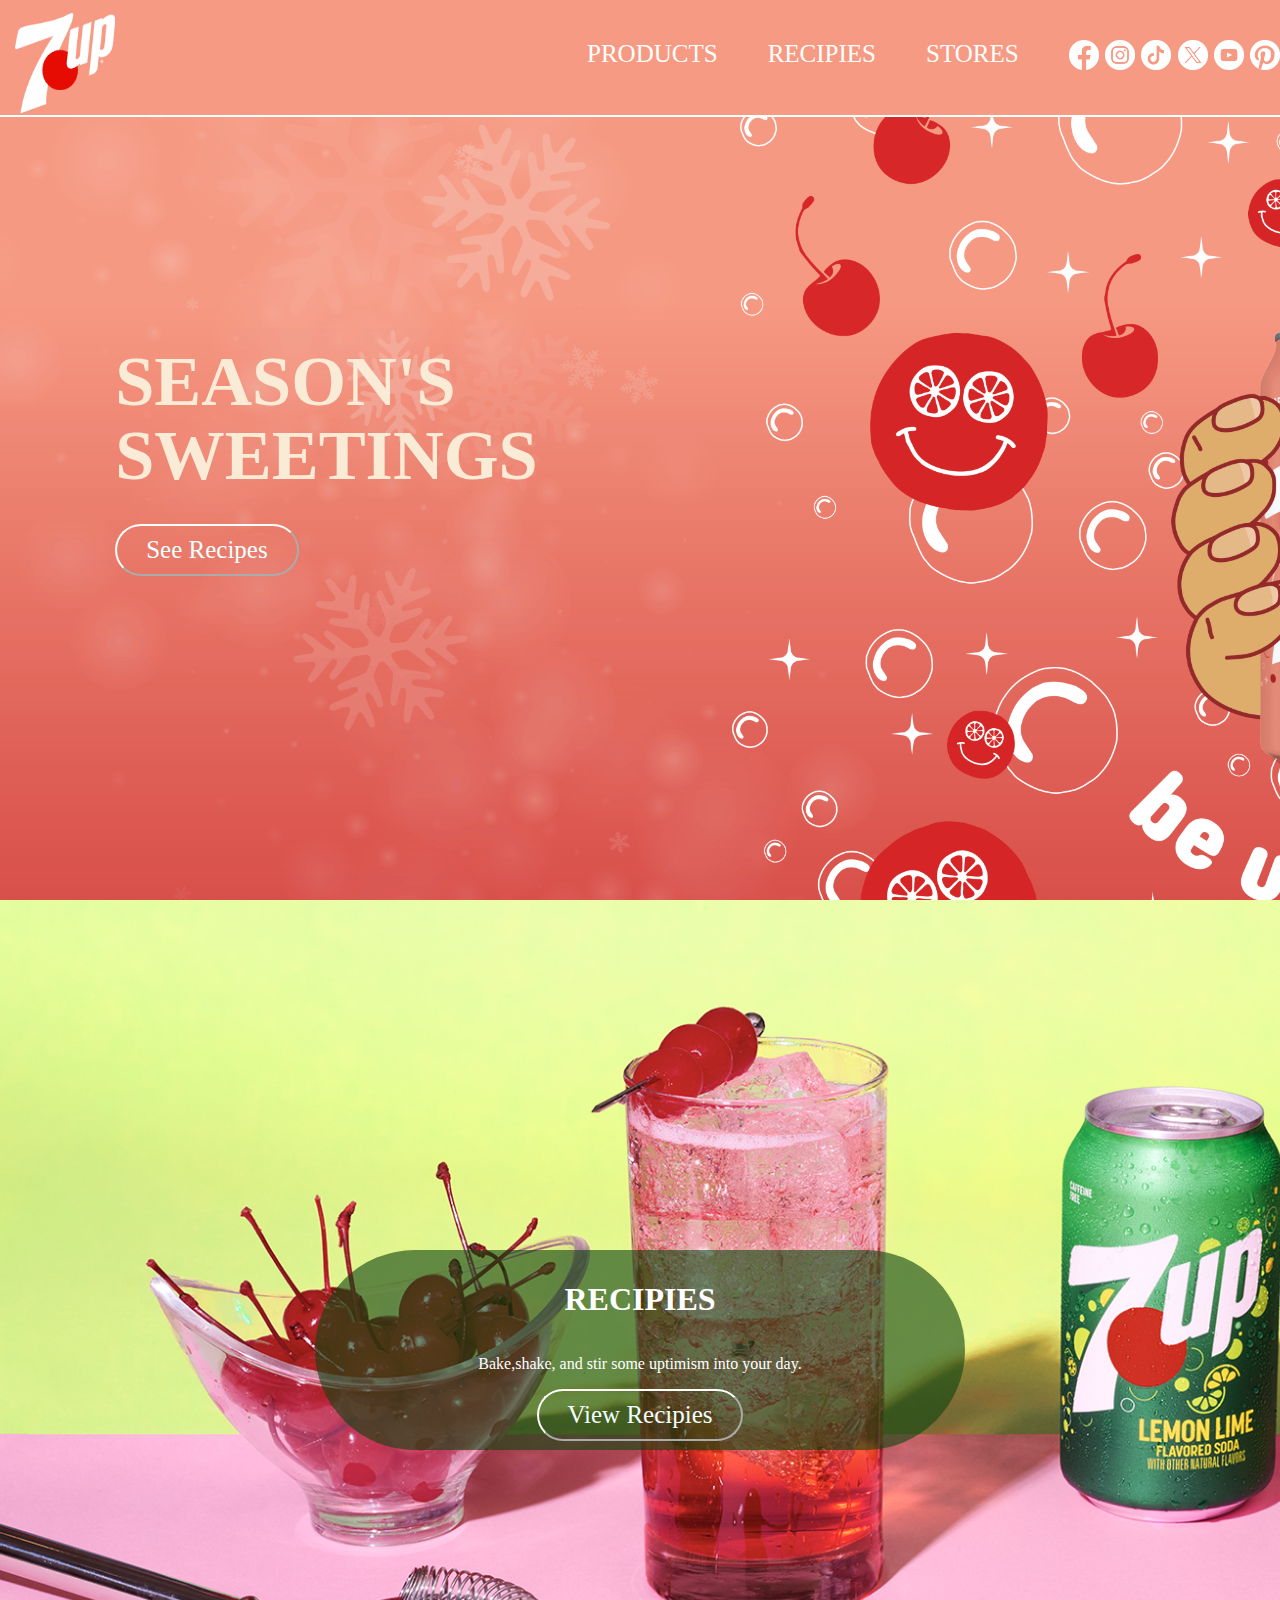
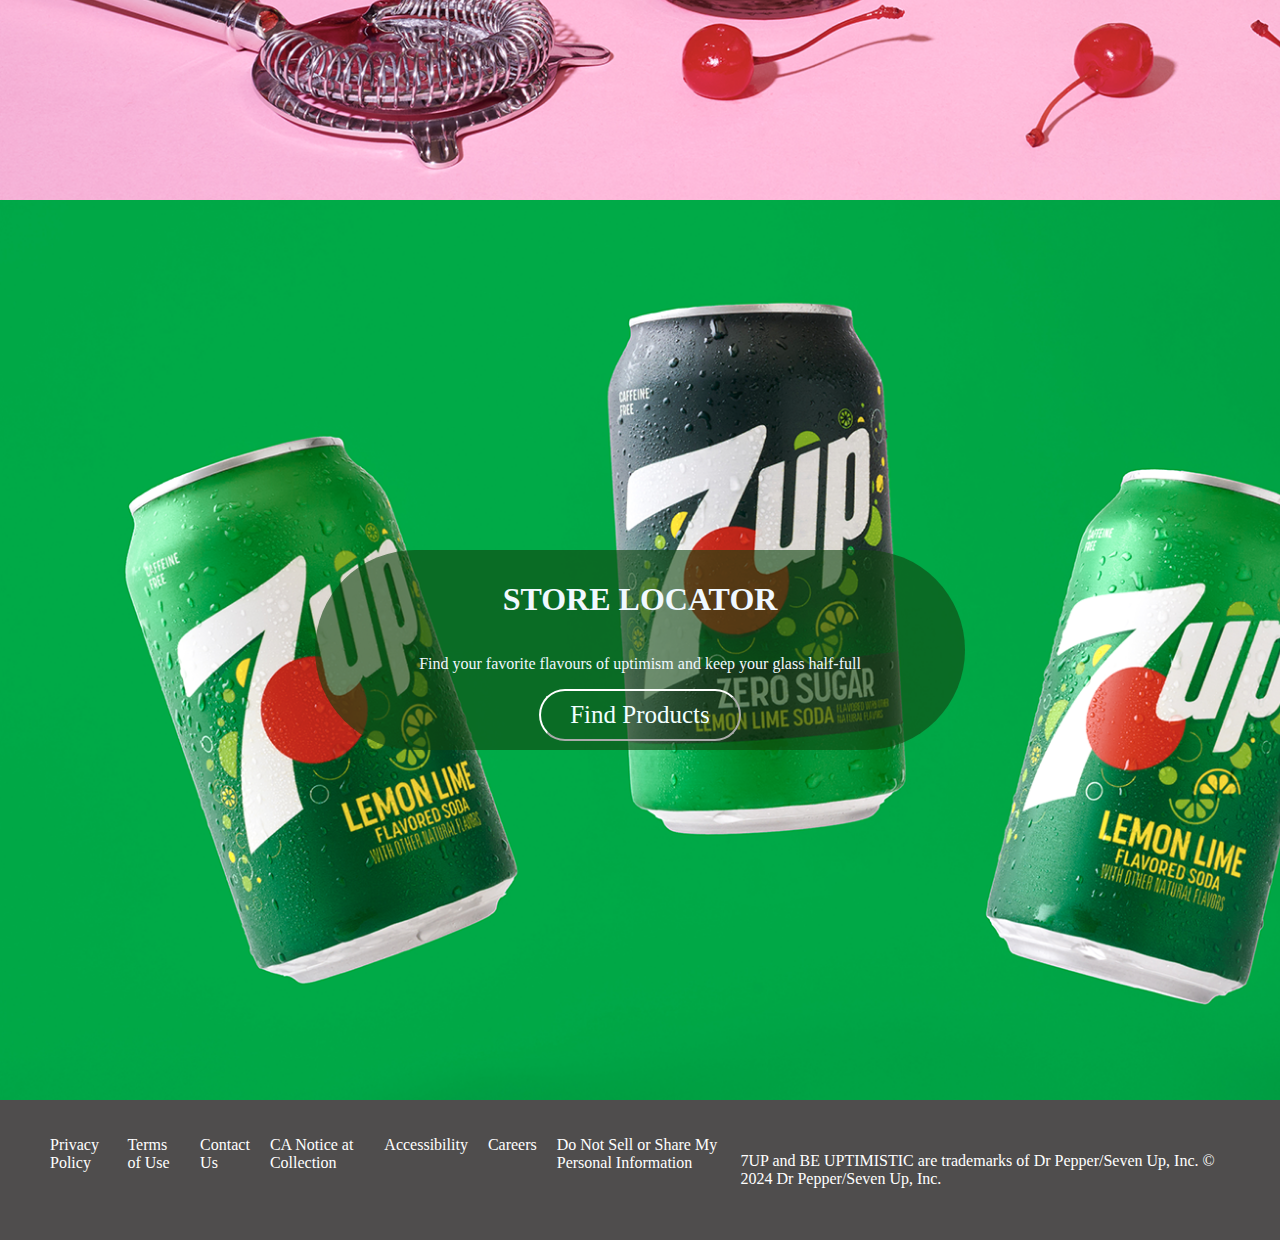
<file: index.html>
<!DOCTYPE html>
<html lang="en">
<head>
    <meta charset="UTF-8">
    <meta name="viewport" content="width=device-width, initial-scale=1.0">
    <title>Document</title>
    <link rel="stylesheet" href="7up.css">
    
</head>

<header>
    <nav>
        <img class="uplogo7" src="7up-logo-m.webp" alt="">
    </nav>
    <nav>
        
        <ul>

            <li>PRODUCTS</li>
            <li>RECIPIES</li>
            <li>STORES</li>
            <li><img src="fbicon.webp" class="icon"> <img src="socialIcons_instagram.webp" class="icon">
                <img src="socialIcons_tiktok.webp" class="icon"> <img src="socialIcons_x.webp" class="icon">
                <img src="socialIcons_youtube.webp" class="icon" > <img src="socialIcons_pinterest.webp" class="icon"></li>
            
        </ul>
    
    </nav>
</header>
<div class="text-banner1">
    <h1 class="seasons">
        Season's
        <br>
        Sweetings
    </h1>
    <button>See Recipes</button>
</div>
<div class="first-img" id="images"> </div>

<div class="second-img" id="images">
    
        <div class="shake"> 
            <h1>RECIPIES</h1>
            <P>Bake,shake, and stir some uptimism into your day.</P>
            <button>View Recipies</button>
        </div>
        
   
</div>
<div class="third-img"  id="images">
    <div class="green"> 
        <h1>STORE LOCATOR</h1>
        <P>Find your favorite flavours of uptimism and keep your glass half-full</P>
        <button>Find Products</button>
    </div>
</div>
    
<footer>
    <div class="footer-container">
        
        <div class="footer-links">
            <ul>
                <li><a href="#">Privacy Policy</a></li>
                <li><a href="#">Terms of Use</a></li>
                <li><a href="#">Contact Us</a></li>
                <li><a href="#">CA Notice at Collection</a></li>
                <li><a href="#">Accessibility</a></li>
                <li><a href="#">Careers</a></li>
                <li><a href="#">Do Not Sell or Share My Personal Information</a></li>
                
            </ul>
            <br>
            <p>7UP and BE UPTIMISTIC are trademarks of Dr Pepper/Seven Up, Inc. © 2024 Dr Pepper/Seven Up, Inc.</p>
        </div>
        
    </div>
</footer>

    
    

<body>
    
    
</body>
</html>
</file>
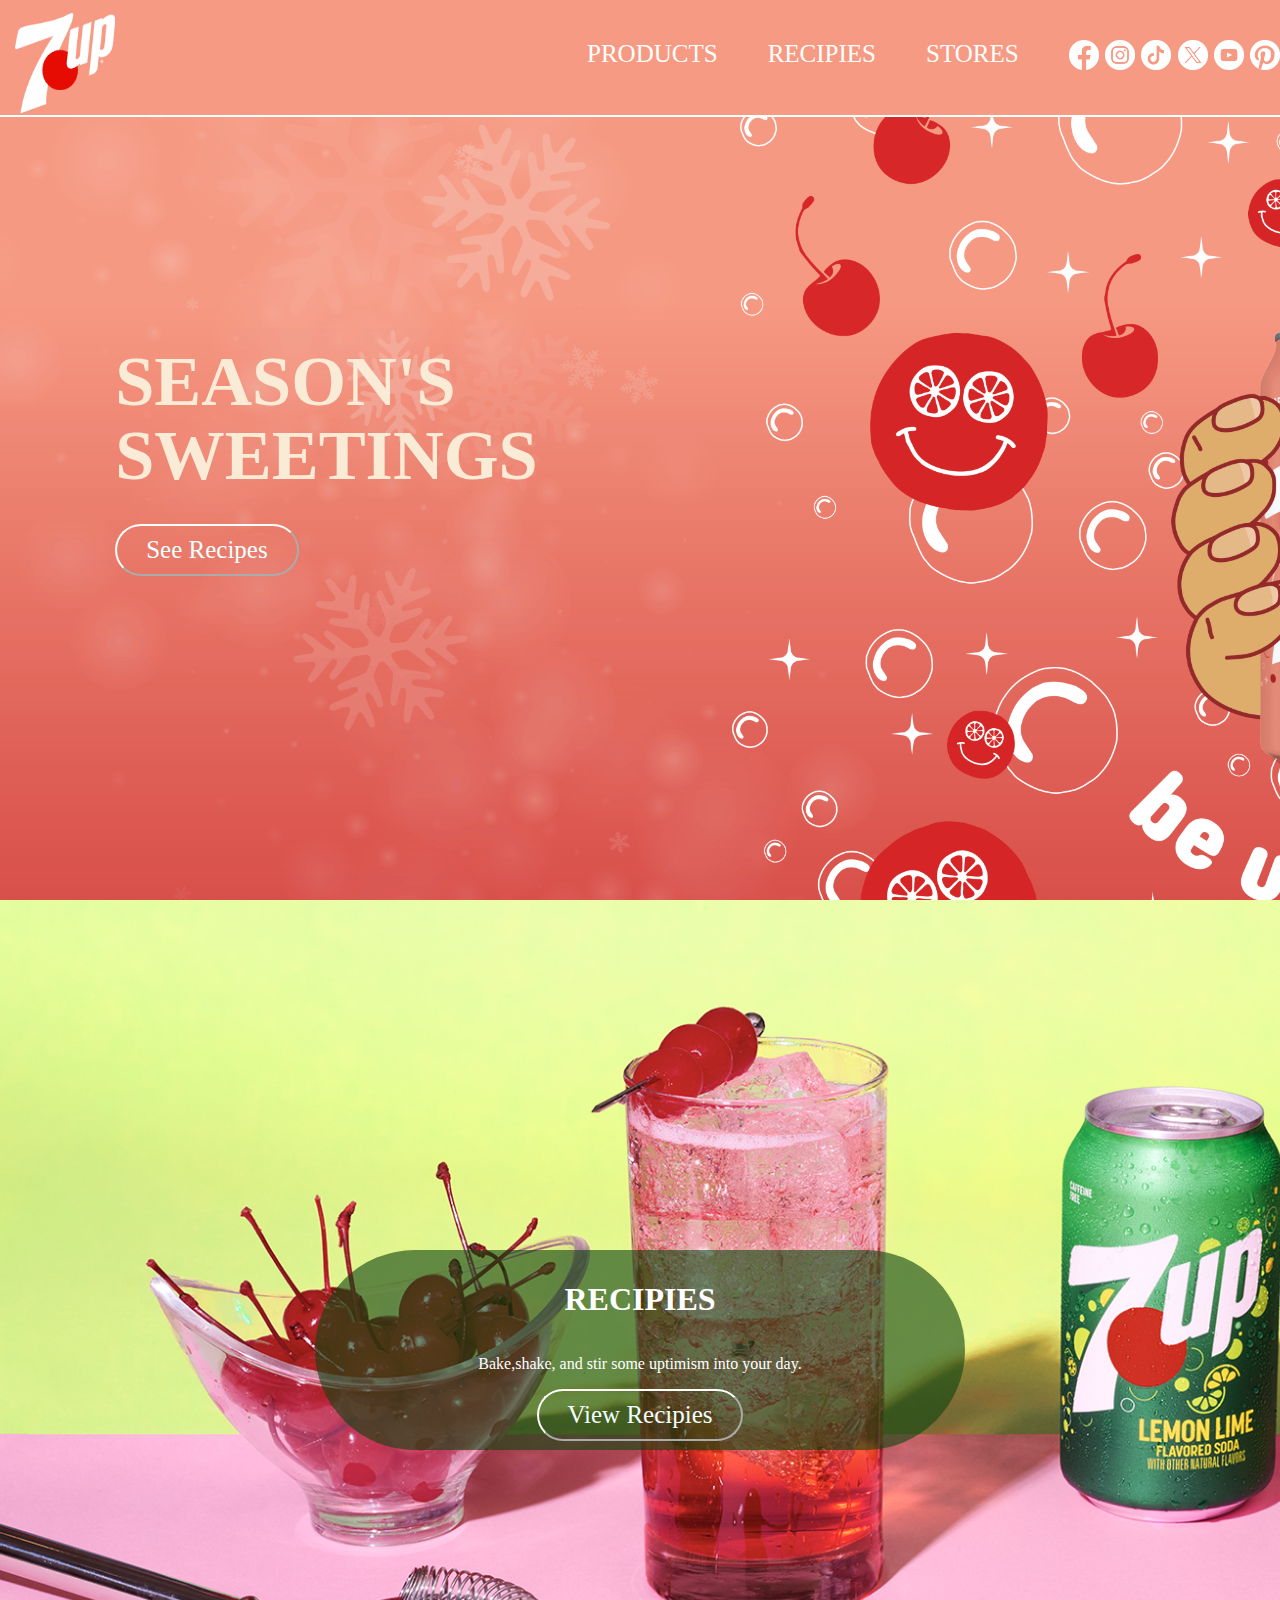
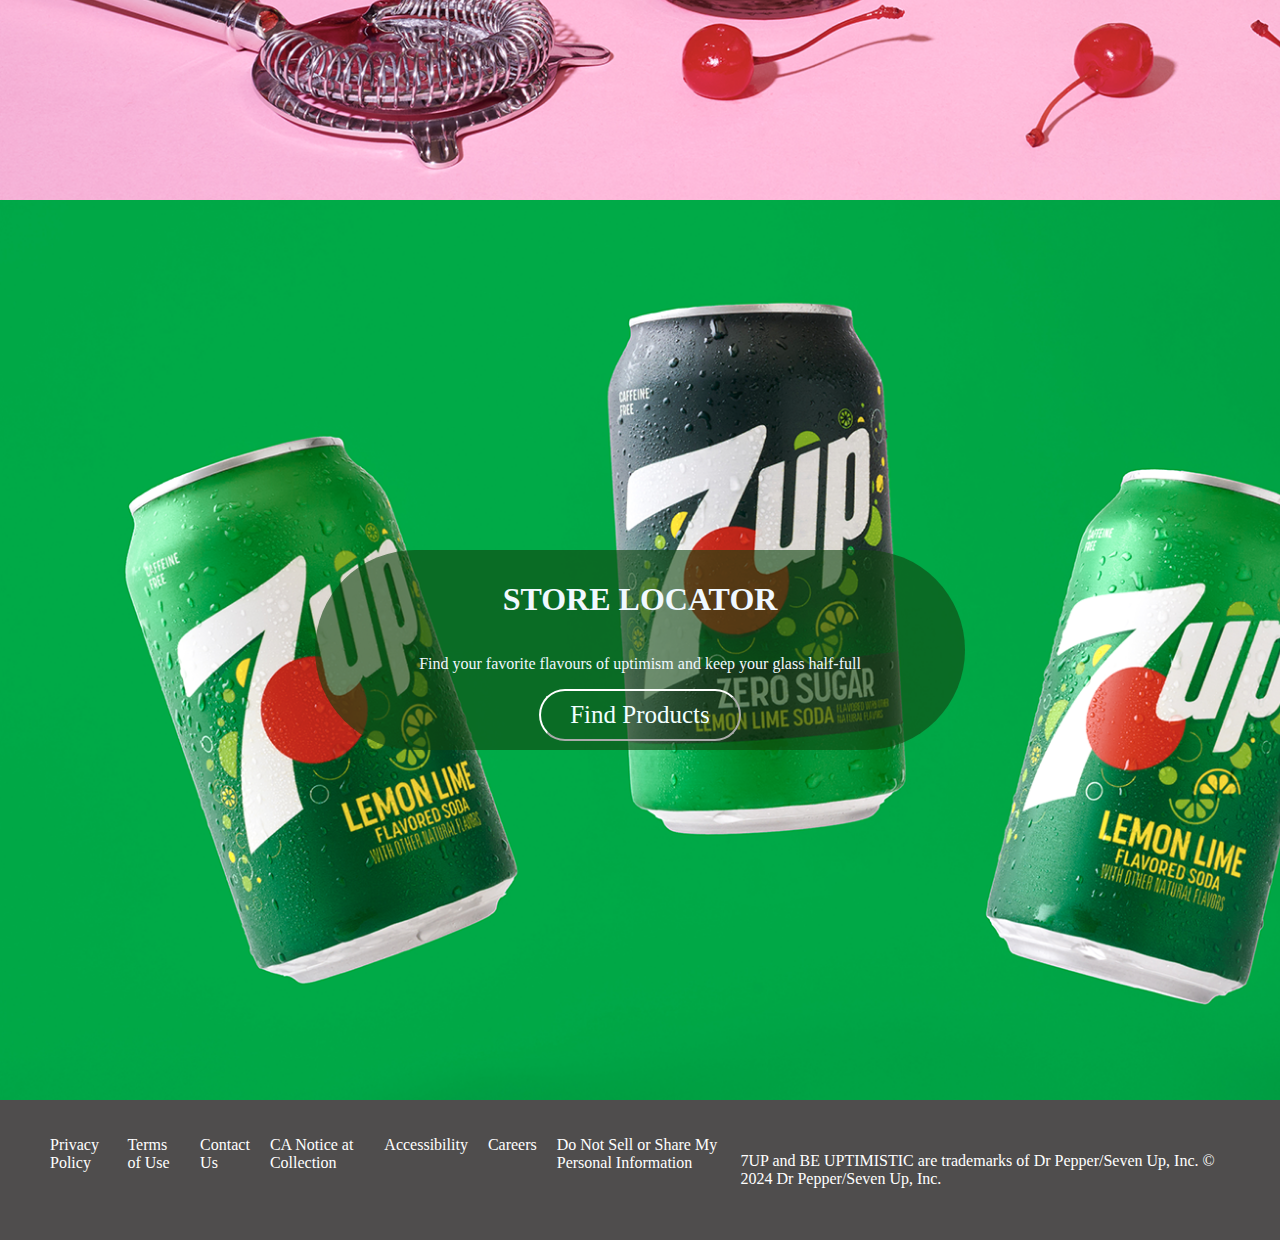
<file: 7up.html>
<!DOCTYPE html>
<html lang="en">
<head>
    <meta charset="UTF-8">
    <meta name="viewport" content="width=device-width, initial-scale=1.0">
    <title>Document</title>
    <link rel="stylesheet" href="7up.css">
    
</head>

<header>
    <nav>
        <img class="uplogo7" src="7up-logo-m.webp" alt="">
    </nav>
    <nav>
        
        <ul>

            <li>PRODUCTS</li>
            <li>RECIPIES</li>
            <li>STORES</li>
            <li><img src="fbicon.webp" class="icon"> <img src="socialIcons_instagram.webp" class="icon">
                <img src="socialIcons_tiktok.webp" class="icon"> <img src="socialIcons_x.webp" class="icon">
                <img src="socialIcons_youtube.webp" class="icon" > <img src="socialIcons_pinterest.webp" class="icon"></li>
            
        </ul>
    
    </nav>
</header>
<div class="text-banner1">
    <h1 class="seasons">
        Season's
        <br>
        Sweetings
    </h1>
    <button>See Recipes</button>
</div>
<div class="first-img" id="images"> </div>

<div class="second-img" id="images">
    
        <div class="shake"> 
            <h1>RECIPIES</h1>
            <P>Bake,shake, and stir some uptimism into your day.</P>
            <button>View Recipies</button>
        </div>
        
   
</div>
<div class="third-img"  id="images">
    <div class="green"> 
        <h1>STORE LOCATOR</h1>
        <P>Find your favorite flavours of uptimism and keep your glass half-full</P>
        <button>Find Products</button>
    </div>
</div>
    
<footer>
    <div class="footer-container">
        
        <div class="footer-links">
            <ul>
                <li><a href="#">Privacy Policy</a></li>
                <li><a href="#">Terms of Use</a></li>
                <li><a href="#">Contact Us</a></li>
                <li><a href="#">CA Notice at Collection</a></li>
                <li><a href="#">Accessibility</a></li>
                <li><a href="#">Careers</a></li>
                <li><a href="#">Do Not Sell or Share My Personal Information</a></li>
                
            </ul>
            <br>
            <p>7UP and BE UPTIMISTIC are trademarks of Dr Pepper/Seven Up, Inc. © 2024 Dr Pepper/Seven Up, Inc.</p>
        </div>
        
    </div>
</footer>

    
    

<body>
    
    
</body>
</html>
</file>
<file: 7up.css>
header{
    position: fixed;
    background-color: rgb(247, 154, 131);
    /* background-color: white; */
    margin: 0;
    width: 100%;
    height: 115px;
    z-index: 100;
    display: flex;
    justify-content: space-between;
    align-items: center;
    border-bottom:2px solid white;
    
    color: rgb(255, 255, 254);
    
}
header ul{
    display: flex;
    gap: 50px;
    
}

nav ul li{
    list-style-type: none;
    font-size: 25px;
    cursor: pointer;
    font-style: 'korolev-rounded';
}
.container{
    display: flex;
}
.text-banner1{
    position: absolute;
    top:33%;
    left: 9%;
    color: white;
    size: 150px;
}

.seasons{
    font-size: 5.5vw;
    font-weight: 800;
    color: antiquewhite;
   line-height: 74px;
    text-transform: uppercase;
    font-family: 'korolev-rounded';
    margin-bottom: 32px;
}

body{
    padding: 0;
    margin: 0;
}
    .uplogo7{
         width: 100px;
         height: 100px;
         margin-top: 15px;
         margin-left: 15px;
         
}

.first-img{
    background-image: url('image3\ \(1\).webp');
    width: 100%;
    height: 100vh;
   background-position: 00px 100px;
}
.second-img{
    margin-top: 0;
    background-image: url('image2.webp');
    width: 100%;
    height: 100vh;
    display: flex;
    justify-content: center;
    align-items: center;    
}
.third-img{
    background-image: url('image1.webp');
    width: 100%;
    height: 100vh;
    height: 100vh;
    display: flex;
    justify-content: center;
    align-items: center;
}
#images{
    /* background-position: ; */
    background-size: cover;
}

button {
    padding: 10px 29px; /* Add padding for size */
    background:transparent; /* Green background */
    border-color: white;
    border-radius: 30px;
    color: azure;
    font-size: 25px; /* Text size */
    font-family: 'korolev';
    cursor: pointer; /* Pointer on hover */
}
.shake{
    color: white;
    text-align: center;
    border: none;
    width: 650px;
    height: 200px;
    border-radius :100px; 
    background-color: rgba(16, 69, 16, 0.612);
    display: flex;
    justify-content: center;
    align-items: center;
    flex-direction: column;
    
}
.green{
    color: aliceblue;
    text-align: center;
    border: none;
    width: 650px;
    height: 200px;
    border-radius :100px; 
    background-color: rgba(16, 69, 16, 0.612);
    display: flex;
    justify-content: center;
    align-items: center;
    flex-direction: column;
}

.icon{
    height: 30px;
    cursor: pointer;
}
footer {
    background-color: #383535e1; /* Footer background color */
    color: #fff; /* Text color */
    padding: 20px 50px;
    display: flex;
    justify-content: space-between; /* Align elements across */
    align-items: center;
    flex-wrap: wrap; /* For responsive behavior */
    height: 100px;
}

.footer-container {
    display: flex;
    justify-content: space-between;
    align-items: center;
    width: 100%;
    flex-wrap: wrap; /* Adjust layout on small screens */
}
.footer-links{
    display: flex;
    
}



.footer-links ul {
    list-style-type: none;
    display: flex;
    gap: 20px;
    padding: 0;
    margin: 0;
}

.footer-links ul li {
    font-size: 20pxpx;
}

.footer-links ul li a {
   
    color: #fff;
    text-decoration: none;
}

.footer-links ul li a:hover {
    text-decoration: underline;
}

.footer-icons a img {
    width: 30px;
    height: 30px;
    margin: 0 10px;
}

.footer-icons a:hover img {
    filter: brightness(0.8); /* Darken icon on hover */
}
</file>
